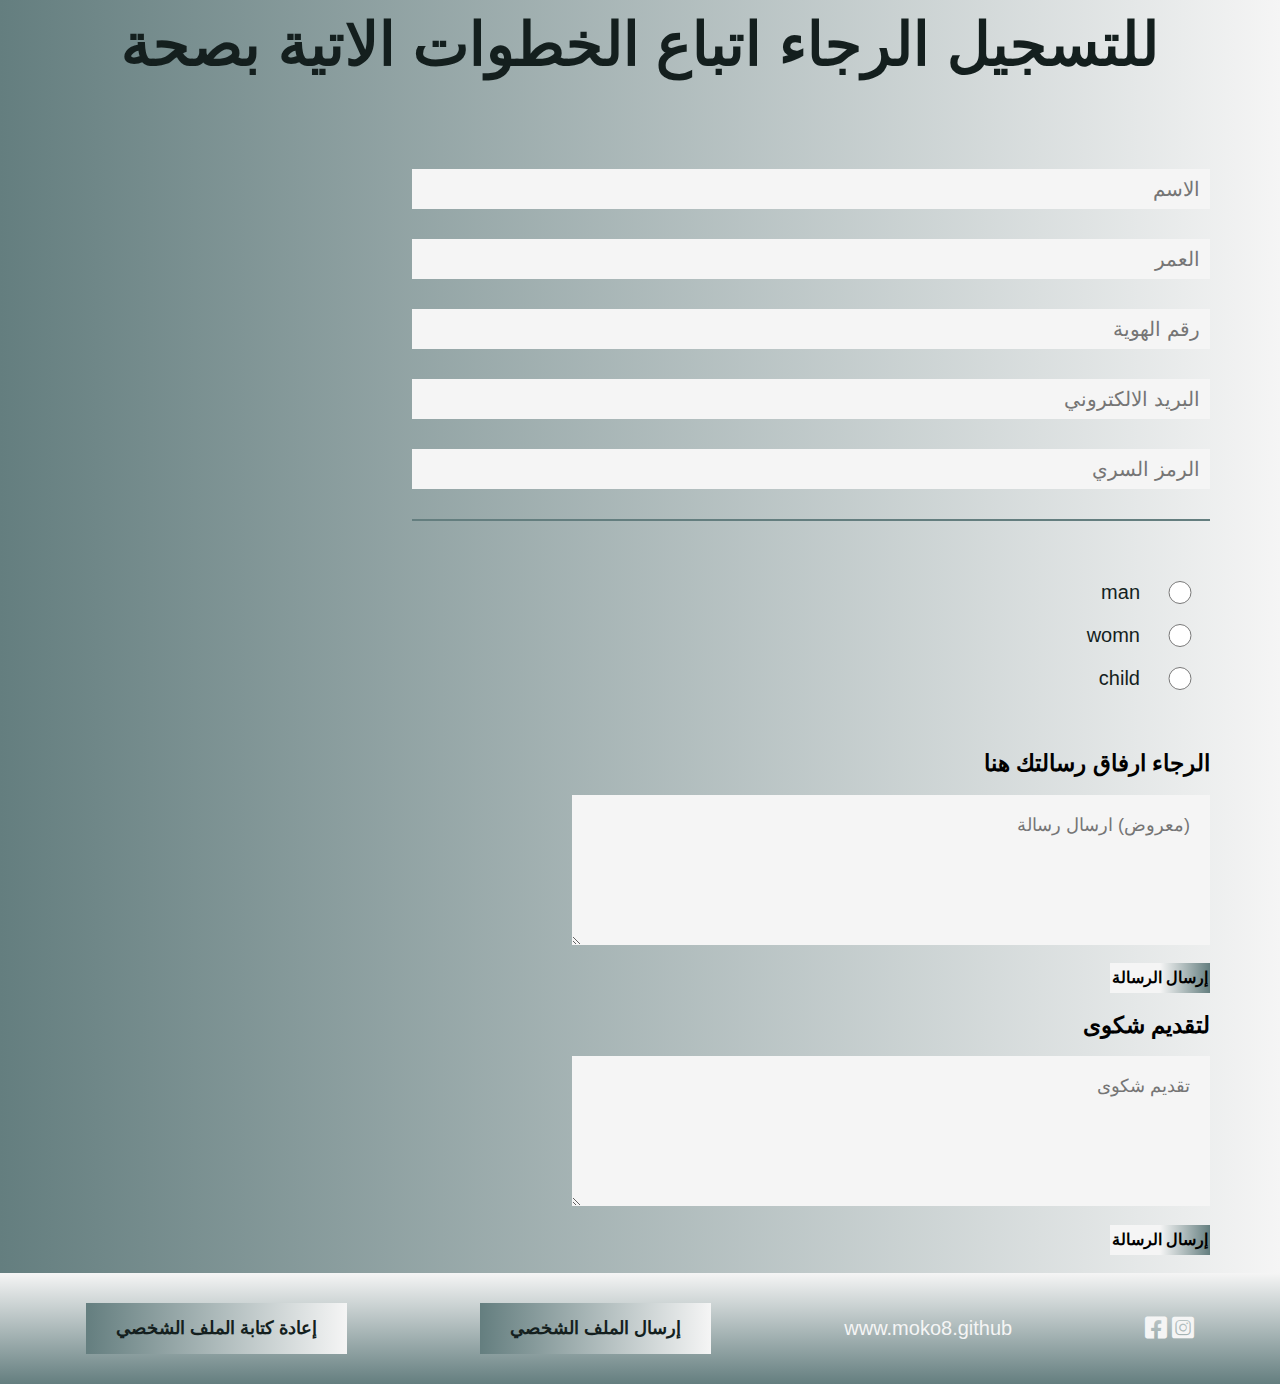
<file: index-sing.html>
<!DOCTYPE html>
<html lang="en">

<head>
    <meta charset="UTF-8" />
    <meta http-equiv="X-UA-Compatible" content="IE=edge" />
    <meta name="viewport" content="width=device-width, initial-scale=1.0" />
    <!-- Render All Elements Normally -->
    <link rel="stylesheet" href="css/normalize.css" />
    <!-- Google Fonts -->
    <link rel="preconnect" href="https://fonts.googleapis.com" />
    <link rel="preconnect" href="https://fonts.gstatic.com" crossorigin />
    <!-- File CSS -->
    <link rel="stylesheet" href="css/main.css" />
    <!-- Icons From Font Awesome -->
    <link rel="stylesheet" href="css/all.css" />
    <style>
        body {
            margin: 0;
            padding: 0;
            background-image: linear-gradient(90deg, #647e7f, #f5f5f5);
            background-color: #f5f5f5;
            box-sizing: border-box;
        }

        .container {
            padding-left: 15px;
            padding-right: 15px;
            margin-left: auto;
            margin-right: auto;
        }

        /* Small */
        @media (min-width: 768px) {
            .container {
                width: 750px;
            }
        }

        /* Medium */
        @media (min-width: 992px) {
            .container {
                width: 970px;
            }
        }

        /* Large */
        @media (min-width: 1200px) {
            .container {
                width: 1170px;
            }
        }

        .container .form {
            display: flex;
            flex-direction: column;
            width: 70%;
        }

        @media (max-width:767px) {
            .container .form {
                width: 95%;
            }
        }

        .form hr {
            border: solid 0.1px #647e7f;
        }

        .form .info input {
            display: block;
            margin-bottom: 30px;
            width: 100%;
            height: 40px;
            font-size: 20px;
            outline: none;
            border: none;
            transition: 0.2s;
            padding: 0px 10px;
            background-color: #f5f5f5;
        }

        .form .info input:hover {
            border: solid 0.5px #647e7f;
        }

        .container .form .sex {
            display: grid;
            grid-template-columns: 60px 60px 60px;
            row-gap: 20px;
            column-gap: 10px;
            color: #141f1e;
            margin: 60px 0 ;
            font-size: 20px;
        }
        .container .form .submt {
            display: flex;
            flex-direction: column;
            
        }
        .container .form .submt textarea {
            width: 80%;
            height: 150px;
            outline: none;
            border: none;
            background-color: #f5f5f5;
            font-size: 18px;
            padding: 20px;
        }
        .container .form .submt textarea:hover {
            border: solid 0.5px #647e7f;
        }
        .container .form .submt button {
            width: 100px;
            height: 30px;
            outline: none;
            border: none;
            background-image: linear-gradient(90deg, #f5f5f5, #f5f5f5,#647e7f );
            font-weight: bold;
            transition: 0.3s;
        }
        .container .form .submt button:hover {
            border: solid 0.5px #647e7f;
            background-image: linear-gradient(90deg, #f5f5f5,#647e7f,#647e7f );
        }
        .container .form .submt label {
            font-weight: bold;
            font-size: 23px;
        }
        .footer {
            background-color: #141f1e;
            display: flex;
            align-items: center;
            justify-content: space-around;
            padding: 20px;
        }
        @media (max-width: 767px) {
            .footer {
                flex-direction: column;
                align-items: center;
            }
        }
        .footer button {
            font-size: 18px;
            background-image: linear-gradient(-90deg, #f5f5f5, #647e7f);
            color: #141f1e;
            outline: none;
            border: none;
            padding: 15px 30px;
            font-weight: bold;
            margin: 10px 0;
        }
        .footer button:hover {
            border: solid 0.5px #647e7f; 
        }
        .footer i {
            color: #f5f5f5;
            font-size: 30px;
        }
        .footer i:hover {
            box-shadow: 0 0 8px 1px #f5f5f5;
        }
        .footer a {
            text-decoration: none;
            color: #f5f5f5;
            font-size: 20px;
        }
        .footer a:hover {
            text-decoration: underline;
        }
    </style>
    <title>التسجيل</title>
</head>

<body style="direction: rtl">
    <div class="container">
        <h1>للتسجيل الرجاء اتباع الخطوات الاتية بصحة</h1>
        <div class="form">
            <form action="" class="info">
                <input type="name" placeholder="الاسم" />
                <input type="number" placeholder="العمر" />
                <input type="number" placeholder="رقم الهوية" />
                <input type="email" placeholder="البريد الالكتروني" />
                <input type="password" placeholder="الرمز السري" />
                <hr />
            </form>
            <form action="" class="sex">
                <input type="radio" id="man" name="sex-determination" value="man" />
                <label for="man">man</label><br />
                <input type="radio" name="sex-determination" id="womn" value="womn" />
                <label for="womn">womn</label><br />
                <input type="radio" id="child" name="sex-determination" value="child" />
                <label for="child">child</label>
            </form>
            <form action="" class="submt">
                <label for="text">الرجاء ارفاق رسالتك هنا</label><br />
                <textarea name="text" id="text" placeholder="(معروض) ارسال رسالة"></textarea><br />
                <button type="submit">إرسال الرسالة</button><br>
                <label for="complaint">لتقديم شكوى</label><br />
                <textarea name="text" id="complaint" placeholder="تقديم شكوى"></textarea><br />
                <button type="submit">إرسال الرسالة</button><br>
            </form>
        </div>
    </div>
    <div class="footer">
        <div class="icon">
            <i class="fa-brands fa-square-instagram"></i>
            <i class="fa-brands fa-square-facebook"></i>
        </div>
        <a href="https://moko8.github.io/HTML_And_CSS_Design_TEmplate_Two_From_Elzero/">www.moko8.github</a>
        <button type="submit">إرسال الملف الشخصي</button>
        <button type="reset">إعادة كتابة الملف الشخصي</button>
    </div>
</body>

</html>
</file>
<file: css/main.css>
/* Start Global Rules */
* {
    -webkit-box-sizing: border-box;
    -moz-box-sizing: border-box;
    box-sizing: border-box;
    padding: 0;
    margin: 0;
}

html {
    scroll-behavior: smooth;
}

body {
    font-family: 'Mouse Memoirs', sans-serif;
    background-color: var(--main-color);
}

ul {
    list-style: none;
}
::-webkit-scrollbar {
    width: 1.1rem;
}

::-webkit-scrollbar-track {
    border: 5px double var(--scand-color);
    border-radius: 10px;
}
::-webkit-scrollbar-thumb:hover {
    background: linear-gradient(230deg, var(--thee-color), var(--scand-color));
}
::-webkit-scrollbar-thumb {
    background: linear-gradient(90deg, var(--main-color), var(--scand-color));
    border-radius: 10px;
}
/* for Firefox */
html {
    scrollbar-color: var(--main-color), var(--scand-color);
}
.container {
    padding-left: 15px;
    padding-right: 15px;
    margin-left: auto;
    margin-right: auto;
}

/* Small */
@media (min-width: 768px) {
    .container {
        width: 750px;
    }
}

/* Medium */
@media (min-width: 992px) {
    .container {
        width: 970px;
    }
}

/* Large */
@media (min-width: 1200px) {
    .container {
        width: 1170px;
    }
}

/* End Global Rules */
/* Start Varible */
:root {
    --main-color: #f5f5f5;
    --scand-color: #647E7F;
    --thee-color: #141f1e;
    --white-color: white;
    --shadow-color: #676767;
}

/* End Varible */
/* Start Header */
header {
    position: absolute;
    left: 0;
    width: 100%;
    Z-INDEX: 2;
}

header .container {
    display: flex;
    justify-content: space-between;
    align-items: center;
    position: relative;
    min-height: 70px;
}

header .container::after {
    content: "";
    position: absolute;
    background-color: var(--main-color);
    width: calc(100% - 30px);
    height: 1px;
    bottom: 11px;
    left: 15px;
}

header .container a img {
    width: 50px;
    border-radius: 10px;
    border-bottom-left-radius: 0;
}

header .container nav {
    flex: 1;
    display: flex;
    align-items: center;
    justify-content: flex-end;
}

header .container .toggle-menu {
    color: white;
    font-size: 22px;
    padding-left: 10%;
}

@media (min-width: 991px) {
    header .container .toggle-menu {
        display: none;
    }
}

header .container nav p {
    color: white;
    position: relative;
    width: calc(100% - 20%);
    font-size: 20px;
    font-weight: 900;
    text-align: center;
    -webkit-box-reflect: below 1px linear-gradient(transparent, #0008);
    outline: none;
    animation: Aaya 5s linear infinite;
}

header .container nav p:hover {
    animation: none;
    color: var(--main-color);
}

@keyframes Aaya {

    0%,
    18%,
    20%,
    50.1%,
    65.1%,
    80%,
    90.1%,
    93% {
        color: var(--thee-color);
        box-shadow: none;
    }

    18.1%,
    20.1%,
    30%,
    50%,
    60.1%,
    65%,
    80.1%,
    90%,
    92.1%,
    100% {
        color: var(--main-color);
        text-shadow: 0 0 10px var(--main-color),
            0 0 20px var(--white-color),
            0 0 40px var(--white-color),
            0 0 80px var(--white-color),
            0 0 160px var(--white-color), ;
    }
}

header .container nav ul {
    display: flex;
    align-items: center;
    flex-direction: row-reverse;
    ;
}

@media (min-width: 991px) {
    header .container nav ul {
        padding-left: 0px;
    }
}

@media (max-width: 991px) {
    header .container nav ul {
        display: none;
    }

    header nav .toggle-menu:hover+ul {
        display: flex;
        flex-direction: column;
        border-radius: 10px;
        top: 100%;
        position: absolute;
        width: 100%;
        left: 0;
        background-color: rgb(0 0 0 / 65%);
    }

    header .container nav ul li a:hover,
    header .container nav ul li a.active {
        color: var(--scand-color);
        border-bottom: 1px solid var(--scand-color);
    }
}

header .container nav ul li a {
    color: var(--main-color);
    text-decoration: none;
    display: block;
    font-size: 15px;
    transition: 0.2s;
    padding: 15px;
    font-weight: bold;
    position: relative;
    z-index: 3;
}

@media (min-width: 992px) {

    header .container nav ul li a:hover,
    header .container nav ul li a.active {
        color: var(--three-color);
        border-bottom: solid 2px var(--thee-color);
    }
}

header .container nav .form {
    width: 40px;
    height: 25px;
    position: relative;
    border-left: 1px solid var(--main-color);
    margin-left: 50px;
}

@media (max-width: 767px) {
    header .container nav .form {
        margin-left: 20px;
    }
}

header .container nav .form i {
    color: var(--main-color);
    position: absolute;
    top: 50%;
    left: 50%;
    transform: translate(-50%, -50%);
    transition: 0.3s;
    margin-left: 10px;
}

header .container nav .form:hover i {
    transform: rotateZ(1turn);
    color: var(--thee-color);
}

/* End Header */
/* Start Landing */
.landing {
    min-height: 100vh;
    background-color: var(--scand-color);
    background-image: url(../images/quran1.jpg);
    background-size: cover;
    position: relative;
}

.landing .text {
    direction: rtl;
    position: absolute;
    top: 50%;
    right: 0;
    transform: translateY(-50%);
}

.landing .text .contact {
    width: 70%;
    color: var(--main-color);
    padding: 30px 150px 30px 30px;
    background-color: #141f1e80;
}

.landing .text .contact h2 {
    padding-bottom: 20px;
    font-size: 32px;
    font-weight: bold;
}

.landing .text .contact p {
    line-height: 1.7;
    font-size: 20px;
    font-weight: 600;
}

.landing .text .contact p span {
    font-weight: bold;
}

@media (max-width: 767px) {
    .landing .text .contact {
        padding: 30px;
        width: 100%;
    }
}

.landing .change-background {
    color: var(--main-color);
    position: absolute;
    transform: translateY(-50%);
    top: 50%;
    cursor: pointer;
    animation-duration: 3s;
    animation-timing-function: ease;
    animation-iteration-count: infinite;
}

.landing .change-background:hover {
    animation-play-state: paused;
}

.landing .fa-angle-left {
    left: 30px;
    animation-name: Left;
}

@keyframes Left {
    0% {
        left: 15px;
    }

    50% {
        left: 30px;
    }

    100% {
        left: 15px;
    }
}

.landing .fa-angle-right {
    right: 30px;
    animation-name: Right;
}

@keyframes Right {
    0% {
        right: 15px;
    }

    50% {
        right: 30px;
    }

    100% {
        right: 15px;
    }
}

@media (max-width: 767px) {
    .landing .change-background {
        display: none;
    }
}

.landing .bullets {
    position: absolute;
    left: 50%;
    transform: translateX(-50%);
    bottom: 30px;
    display: flex;
    width: 60px;
    justify-content: space-between;
}

.landing .bullets li {
    border: solid 1px var(--main-color);
    border-radius: 50%;
    width: 15px;
    height: 15px;
    animation-name: list;
    animation-duration: 3s;
}

.landing .bullets li:nth-of-type(2) {
    animation-delay: 3s;
}

.landing .bullets li:nth-of-type(3) {
    animation-delay: 6s;
}

.landing .bullets li:hover {
    animation-play-state: paused;
}

@keyframes list {
    0% {
        background-color: var(--scand-color);
        border-color: var(--scand-color);
    }

    50% {
        background-color: var(--scand-color);
        border-color: var(--scand-color);
    }

    100% {
        background-color: var(--scand-color);
        border-color: var(--scand-color);
    }
}

/* End Landing */
/* Start Services */
.befor-services {
    padding: 60px 0px;
    background-color: var(--main-color);
    display: flex;
    justify-content: space-around;
    align-items: center;
}

.befor-services .cube {
    position: relative;
    width: 75px;
    height: 75px;
    transform-style: preserve-3d;
    animation: animate 3s linear infinite;
}

@keyframes animate {
    0% {
        transform: rotateX(-30deg) rotateY(0deg);
    }

    100% {
        transform: rotateX(-30deg) rotateY(360deg);
    }
}

.befor-services .cube div {
    position: absolute;
    top: 0;
    left: 0;
    width: 75px;
    height: 75px;
    transform-style: preserve-3d
}

.befor-services .cube div span {
    position: absolute;
    top: 0;
    left: 0;
    width: 75px;
    height: 75px;
    background: linear-gradient(var(--thee-color), var(--main-color));
    transform: rotateY(calc(90deg * var(--i))) translateZ(37.5px);
    border-radius: 10px;
}

.top {
    position: absolute;
    top: 0;
    left: 0;
    width: 75px;
    height: 75px;
    background: var(--thee-color);
    transform: rotateX(90deg) translateZ(43px);
    border-radius: 10px;
}

.top::before {
    content: "";
    position: absolute;
    top: 0;
    left: 0;
    width: 100%;
    height: 100%;
    background: var(--main-color);
    transform: translateZ(-85px);
}

.befor-services .water {
    width: 50px;
    height: 50px;
    background-color: var(--thee-color);
    border-bottom-left-radius: 50px;
    border-bottom-right-radius: 50px;
    border-top-right-radius: 50px;
    animation: water 3s linear infinite;
}

@keyframes water {
    0% {
        transform: rotate(360deg);
    }
}

@media (max-width: 767px) {
    .befor-services {
        display: grid;
        grid-template-columns: repeat(3, auto);
        gap: 40px;
        justify-content: space-around;
    }
}

.container h1 {
    text-align: center;
    margin: 10px 0px 90px;
    font-size: 60px;
    font-weight: bold;
    color: var(--thee-color);
}

.container .services {
    display: grid;
    grid-template-columns: repeat(auto-fill, minmax(300px, 1fr));
    direction: rtl;
    gap: 80px 10px;
    margin: 60px 0px;
}

.container .services .box {
    text-align: center;
    border-radius: 10px;
    box-shadow: 0 0 0.50px 0.60px var(--thee-color),
        0 0 6.9px 0.80px var(--scand-color);
    position: relative;
}

.container .services .box:hover {
    box-shadow: 0 0 0.80px 0.90px var(--thee-color),
        0 0 8.0px 2.0px var(--scand-color);
}

.container .services .box .head {
    position: absolute;
    top: -41px;
    left: 50%;
    background-color: var(--scand-color);
    color: var(--main-color);
    padding: 10px;
    border-top-left-radius: 10px;
    border-top-right-radius: 10px;
    transform: translateX(-50%);
    font-size: 18px;
    font-weight: bold;
}

.container .services .box .body {
    padding: 30px;
}

.container .services .box .body ul {
    background: var(--scand-color);
    color: var(--main-color);
    border-radius: 10px;
    list-style: initial;
}

.container .services .box .body ul li {
    font-size: 18px;
    font-weight: bold;
    padding: 20px;
    cursor: pointer;
    border-bottom: solid 1px var(--main-color);
}

.container .services .box .body ul li:hover {
    color: var(--thee-color);
}

.container .services .box button a{
    color: var(--main-color);
    background: var(--thee-color);
    padding: 5px;
    outline: none;
    border-radius: 10px;
    position: absolute;
    bottom: -16px;
    left: 43%;
    transition: 0.5s;
    font-weight: bold;
    cursor: pointer;
    text-decoration: none;
}

.container .services .box button a:hover {
    transform: scale(1.3, 1.3);
}

/* End Services */
/* Start Sections */
.before-sections {
    position: relative;
    margin: 60px 0;
}

.before-sections video {
    width: 100%;
}

.before-sections .video::before {
    content: "";
    position: absolute;
    background-color: rgb(0 0 0 / 60%);
    top: 0;
    left: 0;
    width: 100%;
    height: 100%;
}

.before-sections .text {
    background-color: #647e7f9a;
    height: 200px;
    direction: rtl;
    position: absolute;
    width: 100%;
    top: 50%;
    right: 0;
    transform: translateY(-50%);
    text-align: center;

}

.before-sections .text q {
    color: var(--main-color);
    font: 30px bold;
    position: relative;
    top: 30%;
}

.before-sections .text q::after {
    font-family: "Font Awesome 5 Free";
    content: "\f100";
    font-weight: 900;
    animation: qoutt 3s linear infinite;
    position: relative;
}

@keyframes qoutt {
    0% {
        right: 0px;
        color: var(--main-color);
    }

    50% {
        right: 5px;
        color: var(--thee-color);
    }

    100% {
        right: 0px;
        color: var(--main-color);
    }
}

.before-sections .text q::before {
    font-family: "Font Awesome 5 Free";
    content: "\f101";
    font-weight: 900;
    animation: qout 3s linear infinite;
    position: relative;
}

@keyframes qout {
    0% {
        left: 0px;
        color: var(--main-color);
    }

    50% {
        left: 5px;
        color: var(--thee-color);
    }

    100% {
        left: 0px;
        color: var(--main-color);
    }
}

.sections {
    direction: rtl;
}

.sections .container .shuffle {
    width: 350px;
    margin: 0px auto 20px;
    box-shadow: 0 6px 17px 0 var(--shadow-color);
    display: flex;
    justify-content: space-evenly;
    border-radius: 10px;
}

.sections .container .shuffle .active {
    background-color: var(--scand-color);
}

.sections .container .shuffle>li {
    position: relative;
    padding: 10px 20px;
    text-decoration: none;
    border-radius: 10px;
}

.sections .container .shuffle>li:hover {
    background-color: var(--scand-color);
}

.sections .container .shuffle>li:hover ul {
    display: block;
}

.sections .container .shuffle>li a {
    text-decoration: none;
    font-weight: bold;
    color: var(--thee-color);
}

.sections .container .shuffle ul {
    position: absolute;
    top: 39px;
    left: -40px;
    width: 220px;
    box-shadow: 0 6px 17px 0 var(--shadow-color);
    display: none;
    border-radius: 10px;
}

.sections .container .shuffle ul::after {
    content: "";
    width: 0px;
    height: 0px;
    position: absolute;
    border-left: solid transparent 6px;
    border-right: solid transparent 6px;
    border-bottom: solid var(--main-color) 6px;
    left: 70px;
    top: -6.5px;
}

.sections .container .shuffle ul li a {
    padding: 10px;
    display: block;
    border-radius: 10px;
}

.sections .container .shuffle ul li:hover {
    background-color: var(--scand-color);
    border-radius: 10px;
}

.sections .container .shuffle ul li a:hover {
    color: var(--main-color);
}

.sections .container .contant {
    display: flex;
    flex-wrap: wrap;
    margin-top: 120px;

}

.sections .container .contant .min-con {
    width: 25%;
    overflow: hidden;
    position: relative;
}

@media (max-width: 991px) {
    .sections .container .contant {
        justify-content: space-between;
    }

    .sections .container .contant .min-con {
        width: 30%;
    }
}

@media (max-width: 767px) {
    .sections .container .contant {
        overflow: auto;
        flex-direction: column;
        height: 300px;
    }

    .sections .container .contant .min-con {
        width: 50%;
    }
}

.sections .container .contant .min-con:hover .text {
    right: 10px;
}

.sections .container .contant .min-con:hover .overflwo {
    right: 0;
}

.sections .container .contant .min-con img {
    max-width: 100%;
    position: relative;
}

.sections .container .contant .min-con .text {
    color: var(--main-color);
    position: absolute;
    top: 10px;
    right: -400px;
    /* padding: 10px; */
    z-index: 1;
    transition: 0.420s;
}

.sections .container .contant .min-con .text h4 {
    margin: 10px 0;
}

.sections .container .contant .min-con .overflwo {
    position: absolute;
    background-color: rgb(0 0 0 / 60%);
    top: 0;
    right: -400px;
    width: 100%;
    height: 100%;
    z-index: 1;
    transition: 0.3s;
}

.sections .container button {
    margin: 50px auto;
    background: var(--scand-color);
    padding: 15px 30px;
    border: none;
    transition: 0.3s;
    color: var(--main-color);
    display: block;
}

.sections .container button:hover {
    color: var(--thee-color);
}

.teachers {
    background-image: linear-gradient(var(--scand-color), var(--thee-color));
    border-radius: 10px;
    margin-bottom: 50px;
}
.teachers h1 {
    margin-top: 60px;

}

.teachers .copnt-1 {
    display: flex;
    gap: 50px;
    overflow: auto;
}

.teachers .copnt-1 .info {
    margin-top: 30px;
    margin-bottom: 60px;
}

.teachers .copnt-1 .info .image {
    width: 400px;
    position: relative;
    overflow: hidden;
    border-radius: 10px;

}

.teachers .copnt-1 .info .image:hover .soshal {
    bottom: -27px;
}

.teachers .copnt-1 .info .image:hover {
    overflow: visible;
}

.teachers .copnt-1 .info .image img {
    width: 100%;
    border-radius: 10px;
    filter: grayscale(1);
    overflow-x: scroll;
}
.teachers .copnt-1 .info .image img:hover {
    filter: none;
}

.teachers .copnt-1 .info .soshal {
    text-align: center;
    background-color: var(--main-color);
    transition: 0.4s;
    border-radius: 10px;
    width: 300px;
    height: 400px;
    position: absolute;
    bottom: -400px;
    left: 50%;
    transform: translateX(-50%);

}

.teachers .copnt-1 .info .soshal h3 {
    font-size: 26px;
    font-weight: bold;
    color: var(--thee-color);
    padding: 20px 0;
}

.teachers .copnt-1 .info .soshal p {
    color: var(--thee-color);
    padding: 30px 0 20px;
}

.teachers .copnt-1 .info .soshal i {
    margin-left: 10px;
    color: var(--scand-color);
    transition: 0.3s;
}
.teachers .copnt-1 .info .soshal i:hover {
    transform: translateY(-2px);
}
/* End Sections */
/* Start students */
.before-students {
    display: flex;
    justify-content: center;
    align-items: center;
    background-color: var(--thee-color);
    min-height: 60vh;
}
.loder {
    position: relative;
    width: 300px ;
    height: 300px;
    background-color: #333;
    border-radius: 50%;
    box-shadow: 25px 25px 75px rgba(0, 0, 0, 0.25),
    10px 10px 70px rgba(0, 0, 0, 0.25);
    border: 2px dashed #333;
    display: flex;
    justify-content: center;
    align-items: center;
    overflow: hidden;
}
.loder::before {
    content: "";
    position: absolute;
    inset: 40px;
    border: 3px dashed #333;
    box-shadow: inset -5px -5px 25px rgba(0, 0, 0, 0.25),
    inset 5px 5px 35px rgba(0, 0, 0, 0.25);
    border-radius: 50%;
    z-index: 10;
}
.loder::after {
    content: "القرآن الكريم";
    display: flex;
    justify-content: center;
    align-items: center;
    font-size: 20px;
    font-weight: bold;
    position: absolute;
    width: 100px;
    height: 100px;
    border: 3px dashed var(--main-color);
    box-shadow: inset -5px -5px 25px rgba(0, 0, 0, 0.25),
    inset 5px 5px 35px rgba(0, 0, 0, 0.25);
    border-radius: 50%;
    background-color: var(--main-color);
    z-index: 11;
}
.loder span {
    position: absolute;
    top: 50%;
    left: 50%;
    width: 50%;
    height: 100%;
    background-color: transparent;
    transform-origin: top left;
    overflow: hidden;
    animation: سهم 2s linear infinite;
}
@keyframes سهم  {
    0%{
        transform: rotate(0deg);
    }
    100%{
        transform: rotate(360deg);
    }
}
.loder span::before {
    content: "";
    position: absolute;
    top: 30px;
    left: 0;
    width: 100%;
    height: 100%;
    background: var(--main-color);
    transform-origin: top left;
    transform: rotate(35deg);
    filter: blur(30px) drop-shadow(50px 50px 50px var(--thee-color));
    opacity: 0.75;
}

.students .container .stud-cont {
    display: flex;
    flex-direction: row;
    flex-wrap: wrap;
    justify-content: space-around;
}
.students .container .stud-cont img {
    width: 50px;
    height: 70px;
    position: relative;
    top: 48px;
    left: -12.5px;
    border-radius: 50%;
    transition: 0.3s;
}
.students .container .stud-cont .text {
    max-width: 290px;
}
.students .container .stud-cont .persen {
    display: flex;
    flex-direction: row;
    gap: 30px;
    margin-bottom: 30px;
    background-image: url("../images/gradienta-ix_kUDzCczo-unsplash.jpg");
    background-size: cover;
    border-radius: 10px;
    transition: 0.3s; 
}
@media (max-width: 450px) {
    .students .container .stud-cont .persen {
        flex-direction: column;
        text-align: center;
    }
    .students .container .stud-cont img {
        right: 118px;
        top: 20px;
        /* position:sticky; */
    }
}
.students .container .stud-cont .text p {
    padding: 20px;
    font-weight: bold;
    line-height: 1.6;
}
.students .container .stud-cont .text hr {
    margin-bottom: 10px;
}

.students .container .stud-cont .persen:hover img {
    transform: translateY(-10px);
}
.students .container .stud-cont .persen:hover {
    background-image: url("../images/gradienta-LeG68PrXA6Y-unsplash.jpg");
}
/* End students */
/* Start Trips */
.befroe-trips {
    background-image: url("../images/kalfia.jpg");
    background-size: cover;
    position: relative;
    height: 80vh;
    display: flex;
    justify-content: center;
    align-items: center;
}
.befroe-trips::after {
    content: "";
    position: absolute;
    width: 100%;
    height: 100%;
    background-color: rgba(0, 0, 0, 0.452);
    top: 0;
    left: 0;
}
@media (max-width: 767px) {
    .befroe-trips {
        height: fit-content;
    }

}
.befroe-trips .trips {
    background-color: rgba(0, 0, 255, 0.42);
    display: grid;
    grid-template-columns: repeat(auto-fill, minmax(200px, 1fr));
    justify-content: space-evenly;
    justify-items: center;
    z-index: 2;
    padding: 50px;
    row-gap: 30px;
}
.befroe-trips .trips .numbers {
    text-align: center;
}
.befroe-trips .trips .numbers i {
    margin-bottom: 20px;
    color: var(--main-color);
    font-size: 20px;
    position: relative;

}
.befroe-trips .trips .numbers i::after {
    content: "";
    width: 40px;
    height: 40px;
    background-color: var(--thee-color);
    position: absolute;
    top: 50%;
    left: 50%;
    border-radius: 50%;
    z-index: -1;
    transform: translate(-50%, -50%);
}
.befroe-trips .trips .numbers h2 {
    font: 45px bold;
    color: var(--main-color);
}
.befroe-trips .trips .numbers p {
    color: var(--main-color);
    font-size: 19px;
    margin-top: 20px;
}
/* End Trips */
/* Start About */

.about .container .ourskills .skills p {
    font-size: 20px;
    font-weight: bold;
}
.about .container .ourskills .skills .our {
    width: 100%;
    height: 30px;
    background-color: var(--shadow-color);
    margin-bottom: 30px;
    border-radius: 10px;
    z-index: -1;
}
.about .container .ourskills .skills .our span {
    width: 80%;
    height: 30px;
    background-color: blue;
    border-radius: 10px;
    display: block;
    position: relative;
}
.about .container .ourskills .skills .our span::before {
    content: "80%";
    width: 40px;
    height: 100%;
    background-color: var(--thee-color);
    left: -20px;
    top: -35px;
    position: absolute;
    border-radius: 10px;
    color: var(--main-color);
    display: flex;
    justify-content: center;
    align-items: center;
    font-size: 15px;
    font-weight: bold;
}
.about .container .ourskills .skills .our span::after {
    content: "";
    border-top: solid 5px var(--thee-color);
    border-bottom: solid 5px transparent;
    border-right: solid 5px transparent;
    border-left: solid 5px transparent;
    position: absolute;
    left: -4px;
    top: -5px;
}
.about .container .ourskills .skills:nth-child(2) .our span {
    width: 65%;
}
.about .container .ourskills .skills:nth-child(2) .our span::before {
    content: "65%";
}
.about .container .ourskills .skills:nth-child(3) .our span {
    width: 48%;
} 
.about .container .ourskills .skills:nth-child(3) .our span::before {
    content: "48%";
}
.about .container .ourskills .skills:nth-child(4) .our span {
    width: 90%;
}
.about .container .ourskills .skills:nth-child(4) .our span::before {
    content: "90%";
}
.about .container .ourskills .skills:nth-child(5) .our span {
    width: 97%;
}
.about .container .ourskills .skills:nth-child(5) .our span::before {
    content: "97%";
}
/* End About */
/* Start Footer */
.footer {
    padding: 30px;
    background-image: linear-gradient(var(--main-color), var(--scand-color));
    display: flex;
    justify-content: space-around;
}
.footer .icon i {
    color: #f5f5f5;
    font-size: 25px;
}
.footer .icon i:hover {
    box-shadow: 0 0 8px 1px #f5f5f5;
}
.footer a {
    text-decoration: none;
    font-size: 25px;
    color: #141f1e;
}
.footer a:hover {
    text-decoration: underline;
} 
.footer .copy {
    font-weight: bold;
}
.footer .copy span {
    color: var(--thee-color);
    font-size: 20px;
    font-weight: bold;
}

/* End Footer */
</file>
